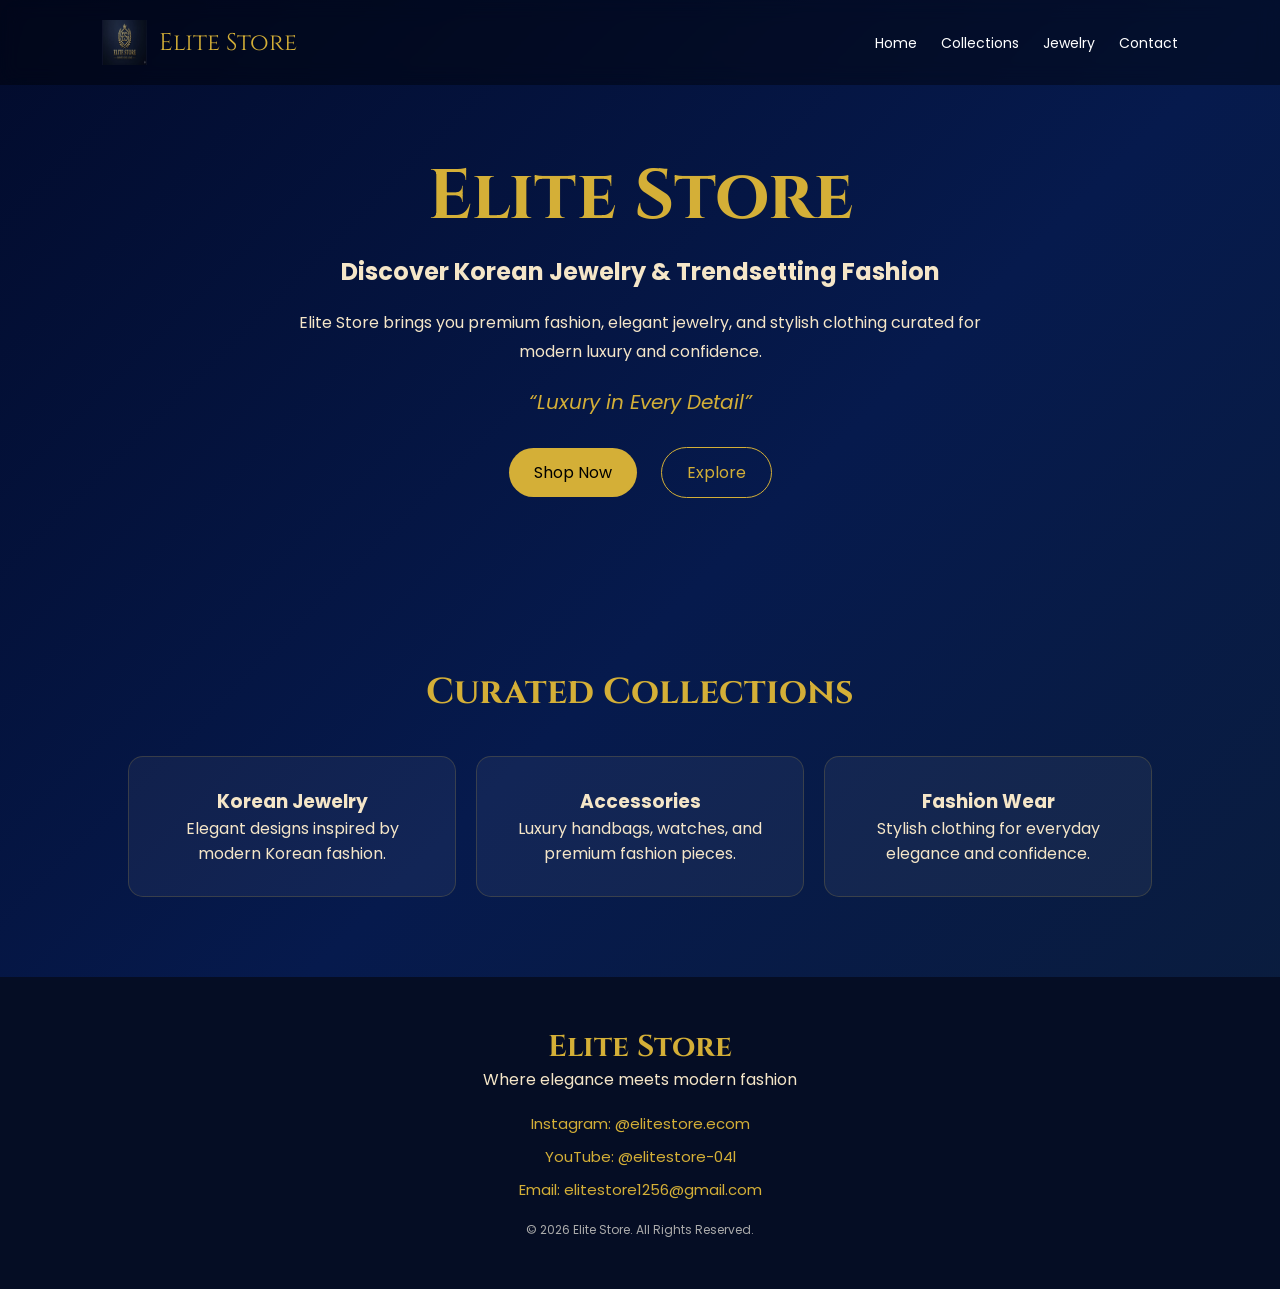
<file: index.html>
<!DOCTYPE html>
<html lang="en">
<head>
  <meta charset="UTF-8">
  <meta name="viewport" content="width=device-width, initial-scale=1.0">
  <title>Elite Store</title>

  <link rel="stylesheet" href="styles.css">
  <link href="https://fonts.googleapis.com/css2?family=Cinzel:wght@400;600;700&family=Poppins:wght@300;400;500&display=swap" rel="stylesheet">
</head>

<body>

<!-- NAVBAR -->
<header class="navbar">

  <div class="logo-section">
    <!-- ES LOGO FROM YOUR IMAGE -->
    <img src="es-logo.png" alt="Elite Store Logo" class="logo-img">
    <div class="logo-text">Elite Store</div>
  </div>

  <nav class="nav-links">
    <a href="#">Home</a>
    <a href="collection.html">Collections</a>
    <a href="#">Jewelry</a>
    <a href="#">Contact</a>
  </nav>

</header>

<!-- HERO -->
<section class="hero">

  <h1>Elite Store</h1>

  <h2>Discover Korean Jewelry & Trendsetting Fashion</h2>

  <p>
    Elite Store brings you premium fashion, elegant jewelry, and stylish clothing curated for modern luxury and confidence.
  </p>

  <div class="tagline">
    “Luxury in Every Detail”
  </div>

  <div class="buttons">
    <a href="#" class="btn gold">Shop Now</a>
    <a href="#" class="btn outline">Explore</a>
  </div>

</section>

<!-- COLLECTION -->
<section class="collection">

  <h2>Curated Collections</h2>

  <div class="cards">

    <div class="card">
      <h3>Korean Jewelry</h3>
      <p>Elegant designs inspired by modern Korean fashion.</p>
    </div>

    <div class="card">
      <h3>Accessories</h3>
      <p>Luxury handbags, watches, and premium fashion pieces.</p>
    </div>

    <div class="card">
      <h3>Fashion Wear</h3>
      <p>Stylish clothing for everyday elegance and confidence.</p>
    </div>

  </div>

</section>

<!-- FOOTER -->
<footer>

  <h3>Elite Store</h3>
  <p>Where elegance meets modern fashion</p>

  <!-- SOCIAL LINKS (TEXT ONLY, NOT ICONS) -->
  <div class="social">

    <a href="https://instagram.com/elitestore.ecom" target="_blank">
      Instagram: @elitestore.ecom
    </a>

    <a href="https://youtube.com/@elitestore-o4l" target="_blank">
      YouTube: @elitestore-04l
    </a>

    <a href="mailto:elitestore1256@gmail.com">
      Email: elitestore1256@gmail.com
    </a>

  </div>

  <p class="copyright">
    © 2026 Elite Store. All Rights Reserved.
  </p>

</footer>

</body>
</html>
</file>
<file: styles.css>
*{
  margin:0;
  padding:0;
  box-sizing:border-box;
  font-family:'Poppins', sans-serif;
}

body{
  background:linear-gradient(135deg,#020b2c,#061a4d,#0b1d3a);
  color:#f5e6c8;
}

/* NAVBAR */
.navbar{
  display:flex;
  justify-content:space-between;
  align-items:center;
  padding:20px 8%;
  background:rgba(0,0,0,0.4);
  backdrop-filter:blur(10px);
  position:fixed;
  width:100%;
  top:0;
}

.logo-section{
  display:flex;
  align-items:center;
  gap:12px;
}

.logo-img{
  width:45px;
  height:45px;
}

.logo-text{
  font-family:'Cinzel';
  font-size:24px;
  color:#d4af37;
}

.nav-links a{
  margin-left:20px;
  text-decoration:none;
  color:#fff;
  font-size:14px;
}

.nav-links a:hover{
  color:#d4af37;
}

/* HERO */
.hero{
  text-align:center;
  padding:150px 20px 80px;
}

.hero h1{
  font-size:70px;
  color:#d4af37;
  font-family:'Cinzel';
}

.hero h2{
  font-size:24px;
  margin-top:10px;
}

.hero p{
  max-width:700px;
  margin:20px auto;
  line-height:1.8;
}

.tagline{
  font-style:italic;
  color:#d4af37;
  margin:20px 0;
  font-size:20px;
}

.buttons{
  margin-top:20px;
}

.btn{
  padding:12px 25px;
  border-radius:30px;
  margin:10px;
  text-decoration:none;
  display:inline-block;
}

.gold{
  background:#d4af37;
  color:#000;
}

.outline{
  border:1px solid #d4af37;
  color:#d4af37;
}

/* COLLECTION */
.collection{
  padding:80px 10%;
  text-align:center;
}

.collection h2{
  font-size:36px;
  color:#d4af37;
  margin-bottom:40px;
  font-family:'Cinzel';
}

.cards{
  display:grid;
  grid-template-columns:repeat(auto-fit,minmax(220px,1fr));
  gap:20px;
}

.card{
  background:rgba(255,255,255,0.05);
  padding:30px;
  border-radius:15px;
  border:1px solid rgba(212,175,55,0.2);
}

/* FOOTER */
footer{
  text-align:center;
  padding:50px 20px;
  background:#050d24;
}

footer h3{
  font-family:'Cinzel';
  color:#d4af37;
  font-size:30px;
}

.social{
  margin:20px 0;
}

.social a{
  display:block;
  margin:10px auto;
  color:#d4af37;
  text-decoration:none;
  font-size:15px;
  transition:0.3s;
}

.social a:hover{
  color:#ffffff;
}

.copyright{
  font-size:12px;
  color:#aaa;
}
</file>
